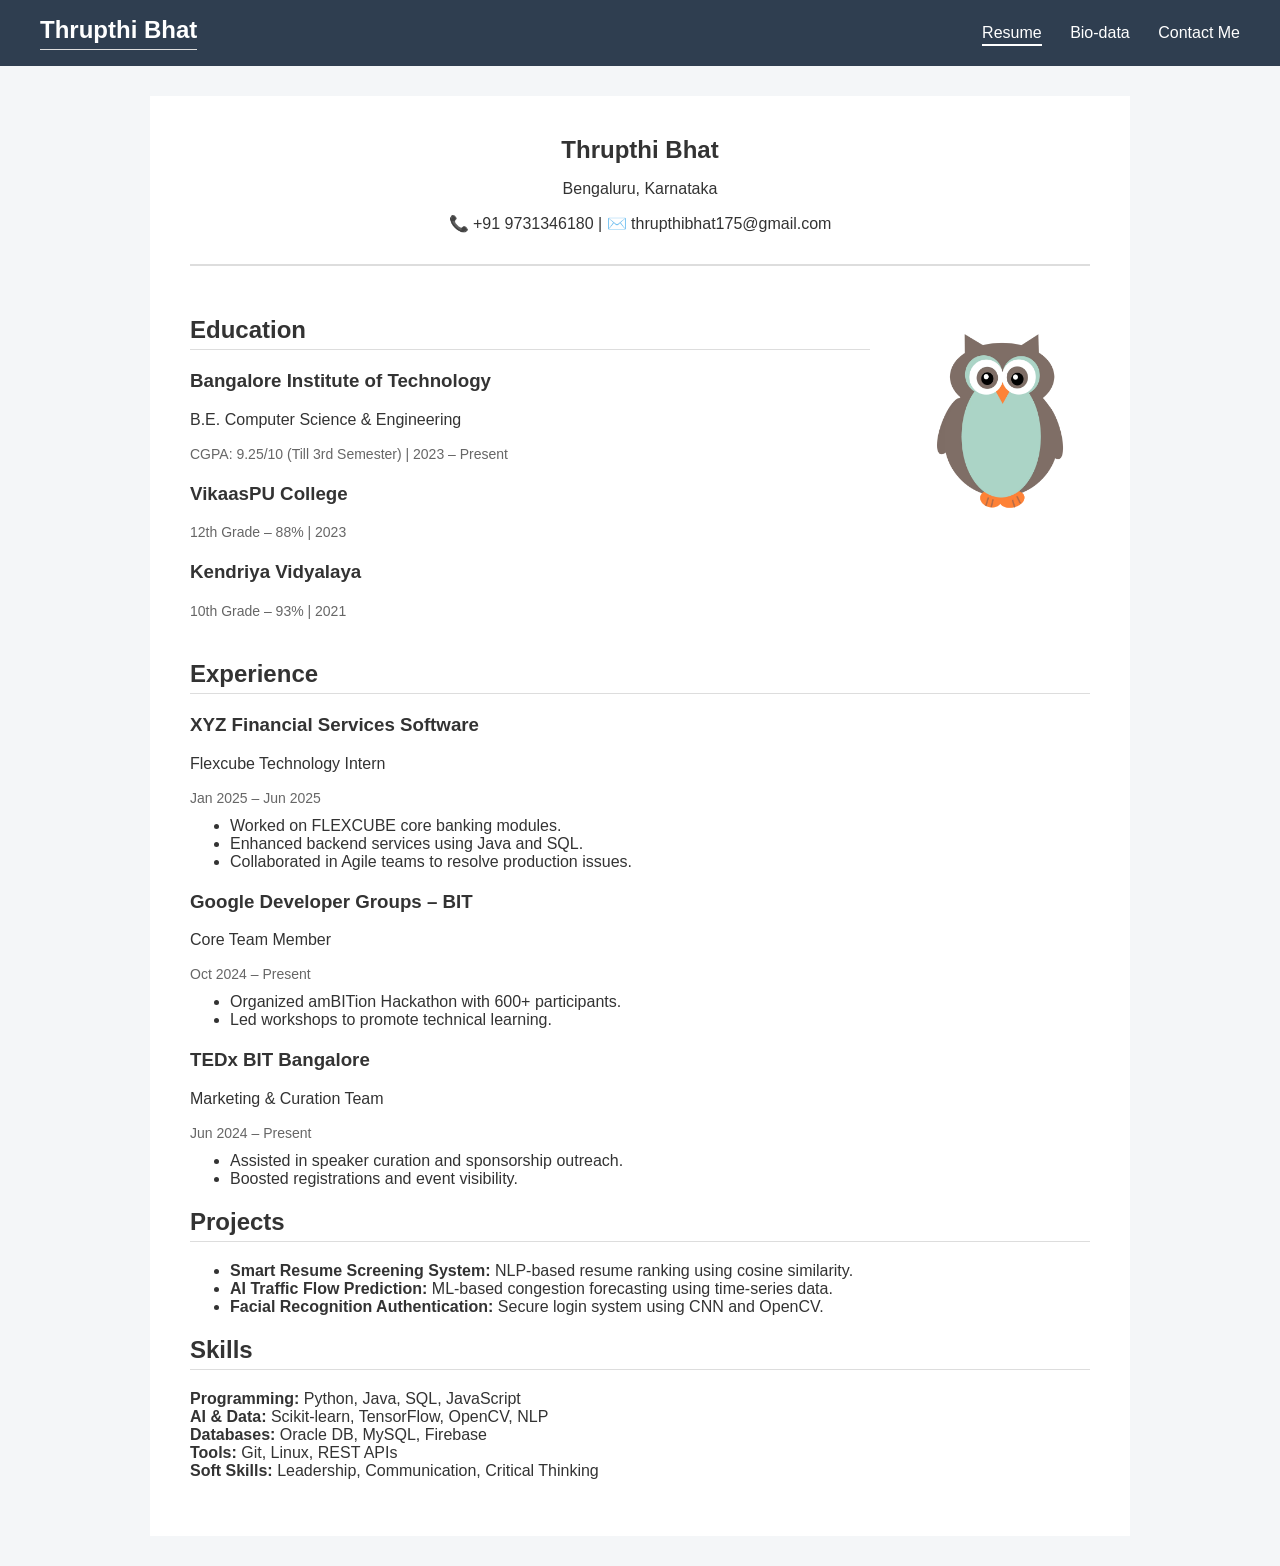
<file: LAB 1 Resume/index.html>
<!DOCTYPE html>
<html lang="en">
<head>
  <meta charset="UTF-8">
  <meta name="viewport" content="width=device-width, initial-scale=1.0">
  <title>Thrupthi Bhat | Resume</title>
  <link rel="stylesheet" href="style.css">
</head>
<body>

<header class="top-nav">
  <h2>Thrupthi Bhat</h2>
  <nav>
    <a href="index.html">Resume</a>
    <a href="biodata.html">Bio-data</a>
    <a href="contact.html">Contact Me</a>
  </nav>
</header>

<main class="resume fade-in">

<section class="header">
  <h1>Thrupthi Bhat</h1>
  <p>Bengaluru, Karnataka</p>
  <p>📞 +91 9731346180 | ✉️ thrupthibhat175@gmail.com</p>
</section>

<section class="education-section">
  <div class="education-content">
    <h2>Education</h2>

    <div class="item">
      <h3>Bangalore Institute of Technology</h3>
      <p>B.E. Computer Science & Engineering</p>
      <span>CGPA: 9.25/10 (Till 3rd Semester) | 2023 – Present</span>
    </div>

    <div class="item">
      <h3>VikaasPU College</h3>
      <span>12th Grade – 88% | 2023</span>
    </div>

    <div class="item">
      <h3>Kendriya Vidyalaya</h3>
      <span>10th Grade – 93% | 2021</span>
    </div>
  </div>

  <div class="education-image">
    <img src="image.png" alt="Profile image">
  </div>
</section>


<section>
  <h2>Experience</h2>

  <div class="item">
    <h3>XYZ Financial Services Software</h3>
    <p>Flexcube Technology Intern</p>
    <span>Jan 2025 – Jun 2025</span>
    <ul>
      <li>Worked on FLEXCUBE core banking modules.</li>
      <li>Enhanced backend services using Java and SQL.</li>
      <li>Collaborated in Agile teams to resolve production issues.</li>
    </ul>
  </div>

  <div class="item">
    <h3>Google Developer Groups – BIT</h3>
    <p>Core Team Member</p>
    <span>Oct 2024 – Present</span>
    <ul>
      <li>Organized amBITion Hackathon with 600+ participants.</li>
      <li>Led workshops to promote technical learning.</li>
    </ul>
  </div>

  <div class="item">
    <h3>TEDx BIT Bangalore</h3>
    <p>Marketing & Curation Team</p>
    <span>Jun 2024 – Present</span>
    <ul>
      <li>Assisted in speaker curation and sponsorship outreach.</li>
      <li>Boosted registrations and event visibility.</li>
    </ul>
  </div>
</section>

<section>
  <h2>Projects</h2>

  <ul>
    <li><strong>Smart Resume Screening System:</strong> NLP-based resume ranking using cosine similarity.</li>
    <li><strong>AI Traffic Flow Prediction:</strong> ML-based congestion forecasting using time-series data.</li>
    <li><strong>Facial Recognition Authentication:</strong> Secure login system using CNN and OpenCV.</li>
  </ul>
</section>

<section>
  <h2>Skills</h2>
  <p>
    <strong>Programming:</strong> Python, Java, SQL, JavaScript<br>
    <strong>AI & Data:</strong> Scikit-learn, TensorFlow, OpenCV, NLP<br>
    <strong>Databases:</strong> Oracle DB, MySQL, Firebase<br>
    <strong>Tools:</strong> Git, Linux, REST APIs<br>
    <strong>Soft Skills:</strong> Leadership, Communication, Critical Thinking
  </p>
</section>

</main>

<script src="script.js"></script>
</body>
</html>
</file>
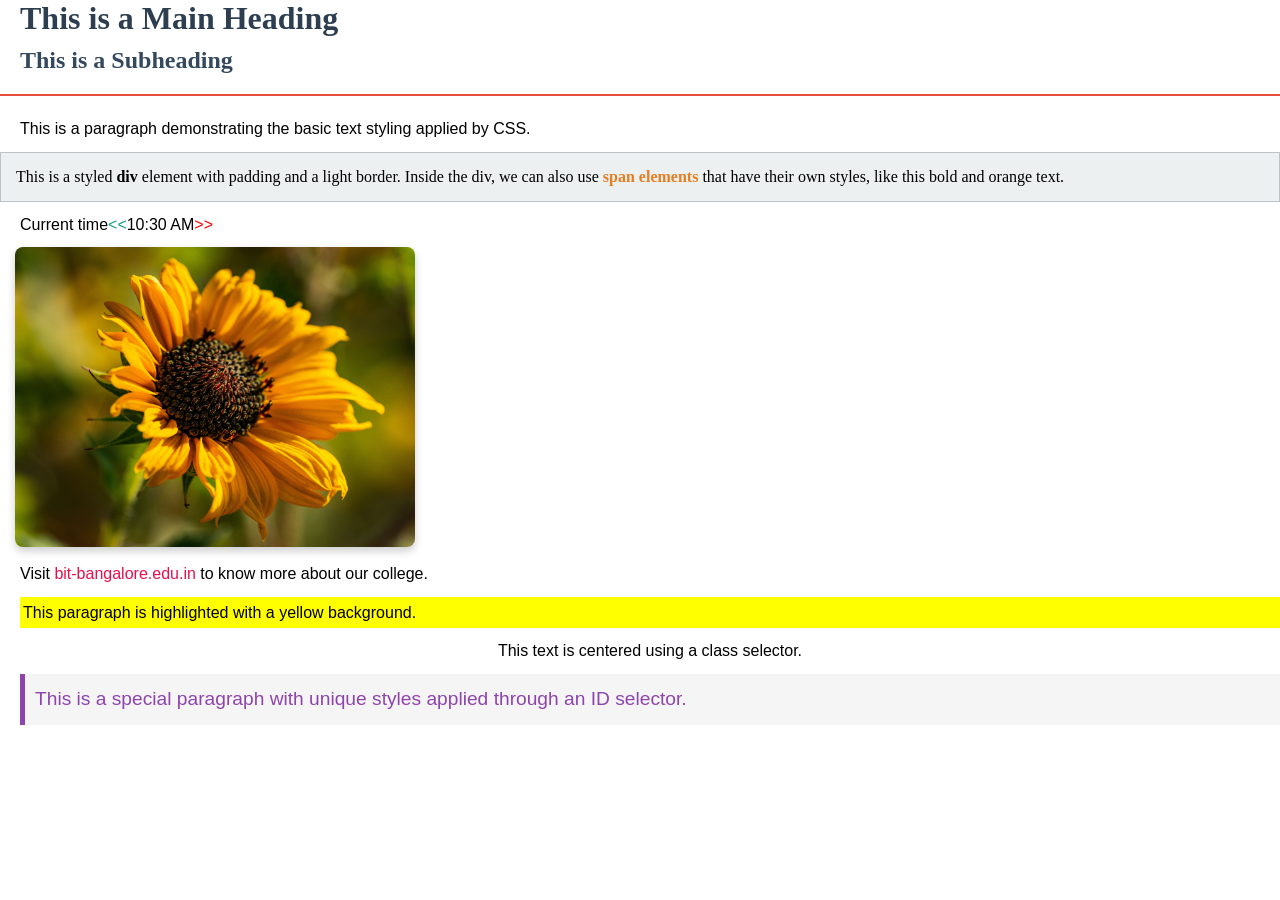
<file: LAB 3/index.html>
<!DOCTYPE html>
<head>
 <title>Styled HTML Page</title>
 <link rel="stylesheet" href="style.css">
</head>
<body>
 <h2>This is a Main Heading</h2>
 <h3>This is a Subheading</h3>
 <hr>
 <p>This is a paragraph demonstrating the basic text styling applied by CSS.</p>
 <div>
 This is a styled <strong>div</strong> element with padding and a light border. Inside 
the div, we can also use
 <span>span elements</span> that have their own styles, like this bold and orange text.
 </div>
 <p>Current time<time>10:30 AM</time></p>
 <img src="imagee.jpg" alt="Placeholder Image">
<p>Visit <a href="https://bit-bangalore.edu.in/">bit-bangalore.edu.in</a> to know more 
about our college.</p>
 <p class="highlight">This paragraph is highlighted with a yellow background.</p>
 <p class="center">This text is centered using a class selector.</p>
 <p id="special-paragraph">This is a special paragraph with unique styles applied through 
an ID selector.</p>
</body>
</html>
</file>
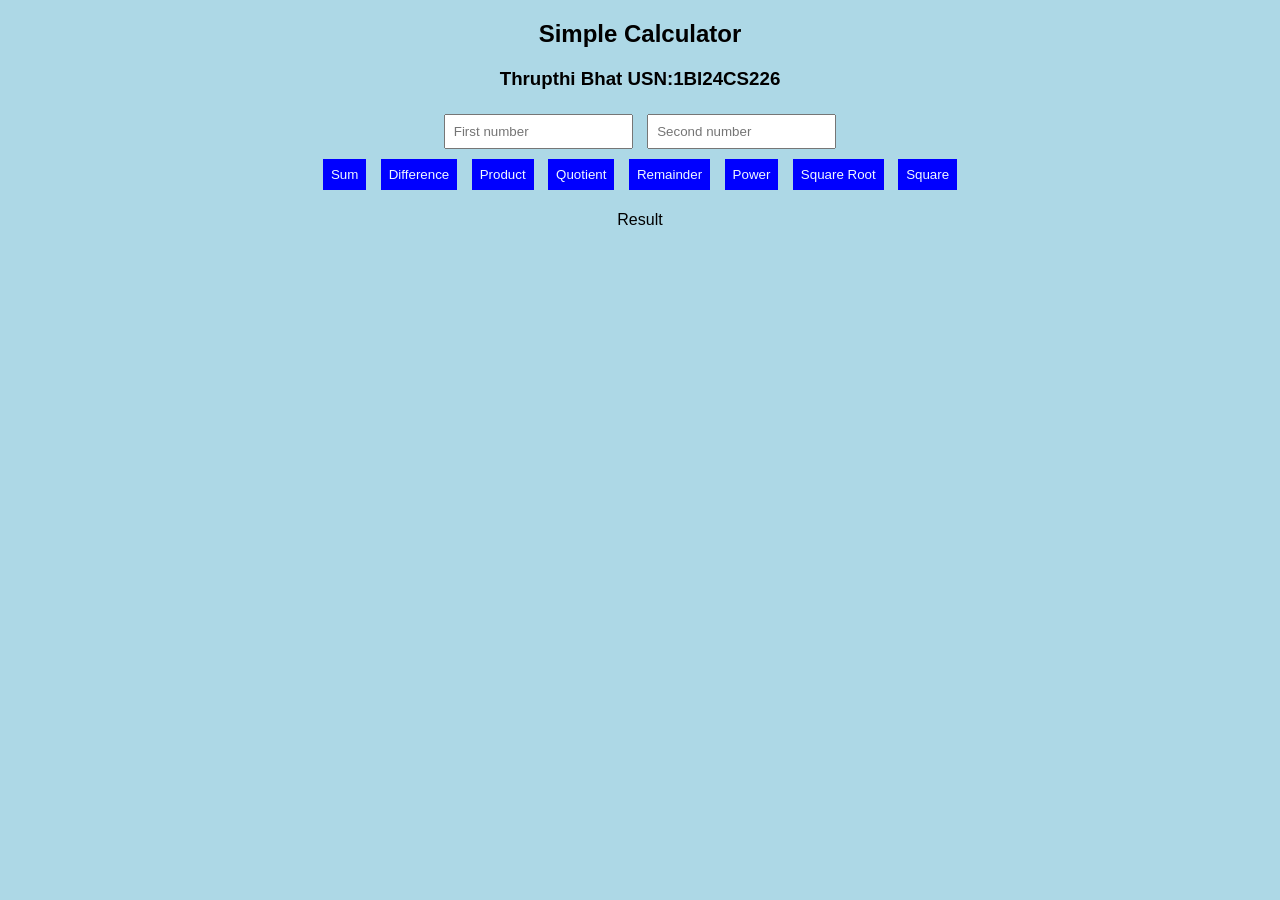
<file: calc.html>
<!DOCTYPE html>
<html lang="en">
<head>
    <meta charset="UTF-8">
    <meta name="viewport" content="width=device-width, initial-scale=1.0">
    <style>
        body{
            text-align:center;
            font-family: Arial;
            background: lightblue;
        }
        input,button{
            padding: 8px;
            margin:5px;
        }
        button{
            background: blue;
            color:aliceblue;
            border:none;
        }
        
    </style>
</head>
<body>
    <h2>Simple Calculator</h2>
    <h3>Thrupthi Bhat USN:1BI24CS226</h3>
    <input id="a" type="number" placeholder="First number">
    <input id="b" type="number" placeholder="Second number">
    <br>
    <button onclick="cal('+')">Sum</button>
    <button onclick="cal('-')">Difference</button>
    <button onclick="cal('*')">Product</button>
    <button onclick="cal('/')">Quotient</button>
    <button onclick="cal('%')">Remainder</button>
    <button onclick="cal('**')">Power</button>
    <button onclick="cal('sqrt')">Square Root</button>
    <button onclick="cal('square')">Square</button>

    <p id="result">Result</p>
    <script>
        function cal(op){
            var a =+document.getElementById("a").value;
            var b =+document.getElementById("b").value;
            var r;

            switch(op){
                case '+':r=a+b; break;
                case '-':r=a-b;break;
                case '*':r=a*b;break;
                case '/':r=b==0?"Cannot divide by zero":a/b;break;
                case '%':r=b==0?"Cannot divide by zero":a%b;break;
                case '**':r=a**b;break;
                case 'sqrt':r=a<0?"Invalid input":Math.sqrt(a);break;
                case 'square':r=a*a;break;

            }
            document.getElementById("result").innerHTML="Result:"+r;
        }
    </script>
</body>
</html>
</file>
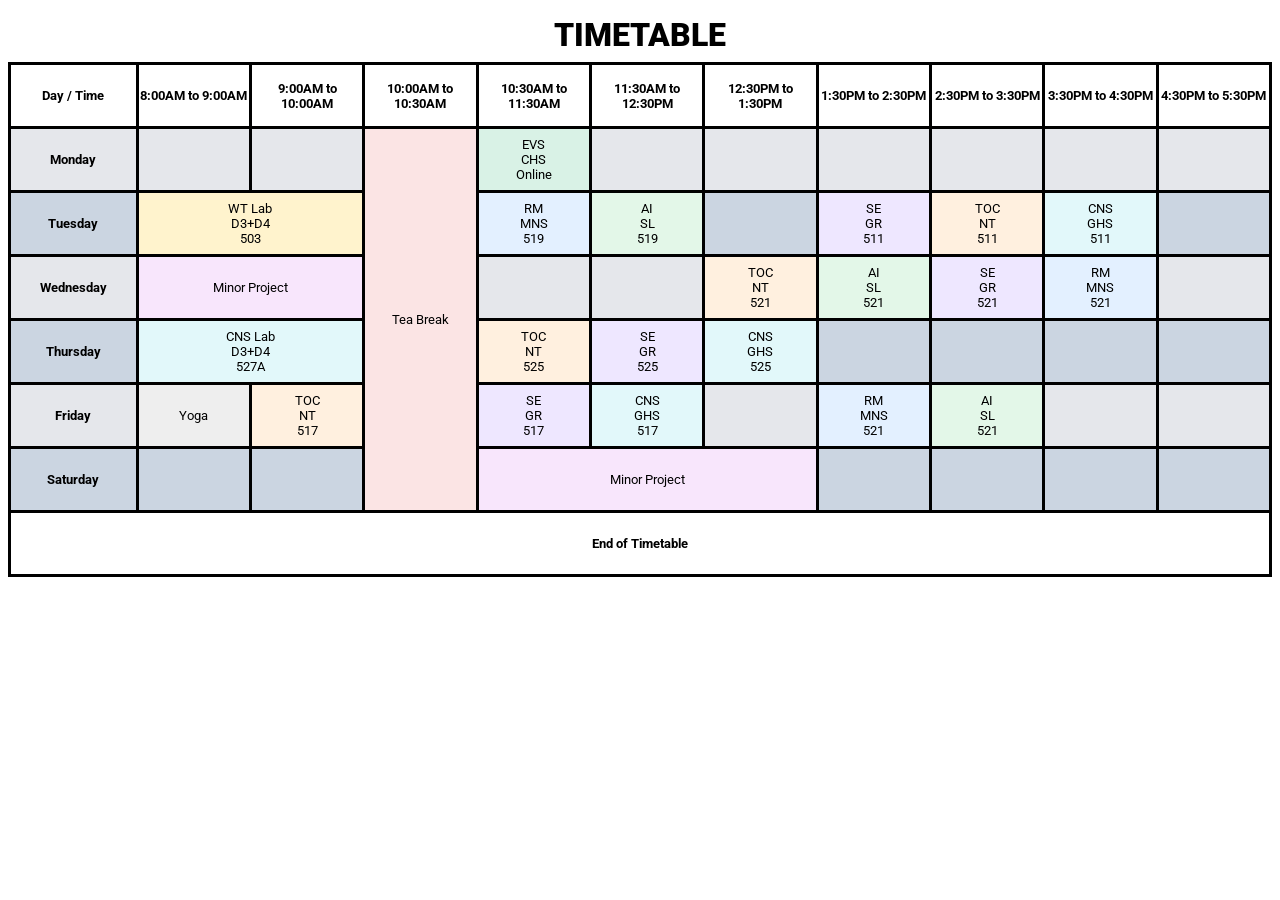
<file: LAB 2 Timetable.html>
<html>
	<head>
		<title>Timetable</title>
		<style>
			@import url('https://fonts.googleapis.com/css2?family=Roboto:ital,wght@0,100..900;1,100..900&display=swap');

			* {
				box-sizing: border-box;
				text-align: center;
				font-family: "Roboto", serif;
			}

			h1 {
				font-weight: 900;
				margin: 0.5rem;
			}

			body {
				display: flex;
				flex-direction: column;
				justify-content: center;
				align-items: center;
			}

			table {
				border-collapse: collapse;
				width: 100%;
				border: 3px solid #000;
				font-size: 0.8rem;
			}

			th, td {
				border: 3px solid #000;
				text-align: center;
				width: 4rem;
				height: 4rem;
			}

			/* Header and footer kept white */
			thead th,
			tfoot th {
				background: #fff;
				color: #000;
			}

			tbody tr:nth-child(odd) {
				background: #e5e7eb;
			}

			tbody tr:nth-child(even) {
				background: #cbd5e1;
			}

			.evs {
				background: #d9f2e6;
			}

			.wt-lab {
				background: #fff3cd;
			}

			.rm {
				background: #e3f0ff;
			}

			.ai {
				background: #e3f7e8;
			}

			.se {
				background: #eee7ff;
			}

			.toc {
				background: #fff0df;
			}

			.cns {
				background: #e2f8fa;
			}

			.project {
				background: #f8e6fc;
			}

			.yoga {
				background: #eeeeee;
			}

			.break {
				background: #fbe4e4;
			}
		</style>
	</head>

	<body>
		<h1>TIMETABLE</h1>

		<table>
			<thead>
				<tr>
					<th>Day / Time</th>
					<th>8:00AM to 9:00AM</th>
					<th>9:00AM to 10:00AM</th>
					<th>10:00AM to 10:30AM</th>
					<th>10:30AM to 11:30AM</th>
					<th>11:30AM to 12:30PM</th>
					<th>12:30PM to 1:30PM</th>
					<th>1:30PM to 2:30PM</th>
					<th>2:30PM to 3:30PM</th>
					<th>3:30PM to 4:30PM</th>
					<th>4:30PM to 5:30PM</th>
				</tr>
			</thead>

			<tbody>
				<tr>
					<th>Monday</th>
					<td></td>
					<td></td>
					<td rowspan="6" class="break">Tea Break</td>
					<td class="evs">EVS<br>CHS<br>Online</td>
					<td></td>
					<td></td>
					<td></td>
					<td></td>
					<td></td>
					<td></td>
				</tr>

				<tr>
					<th>Tuesday</th>
					<td colspan="2" class="wt-lab">
						WT Lab<br>D3+D4<br>503
					</td>
					<td class="rm">
						RM<br>MNS<br>519
					</td>
					<td class="ai">
						AI<br>SL<br>519
					</td>
					<td></td>
					<td class="se">
						SE<br>GR<br>511
					</td>
					<td class="toc">
						TOC<br>NT<br>511
					</td>
					<td class="cns">
						CNS<br>GHS<br>511
					</td>
					<td></td>
				</tr>

				<tr>
					<th>Wednesday</th>
					<td colspan="2" class="project">
						Minor Project
					</td>
					<td></td>
					<td></td>
					<td class="toc">
						TOC<br>NT<br>521
					</td>
					<td class="ai">
						AI<br>SL<br>521
					</td>
					<td class="se">
						SE<br>GR<br>521
					</td>
					<td class="rm">
						RM<br>MNS<br>521
					</td>
					<td></td>
				</tr>

				<tr>
					<th>Thursday</th>
					<td colspan="2" class="cns">
						CNS Lab<br>D3+D4<br>527A
					</td>
					<td class="toc">
						TOC<br>NT<br>525
					</td>
					<td class="se">
						SE<br>GR<br>525
					</td>
					<td class="cns">
						CNS<br>GHS<br>525
					</td>
					<td></td>
					<td></td>
					<td></td>
					<td></td>
				</tr>

				<tr>
					<th>Friday</th>
					<td class="yoga">Yoga</td>
					<td class="toc">
						TOC<br>NT<br>517
					</td>
					<td class="se">
						SE<br>GR<br>517
					</td>
					<td class="cns">
						CNS<br>GHS<br>517
					</td>
					<td></td>
					<td class="rm">
						RM<br>MNS<br>521
					</td>
					<td class="ai">
						AI<br>SL<br>521
					</td>
					<td></td>
					<td></td>
				</tr>

				<tr>
					<th>Saturday</th>
					<td></td>
					<td></td>
					<td colspan="3" class="project">
						Minor Project
					</td>
					<td></td>
					<td></td>
					<td></td>
					<td></td>
				</tr>
			</tbody>

			<tfoot>
				<tr>
					<th colspan="11">End of Timetable</th>
				</tr>
			</tfoot>
		</table>
	</body>
</html>
</file>
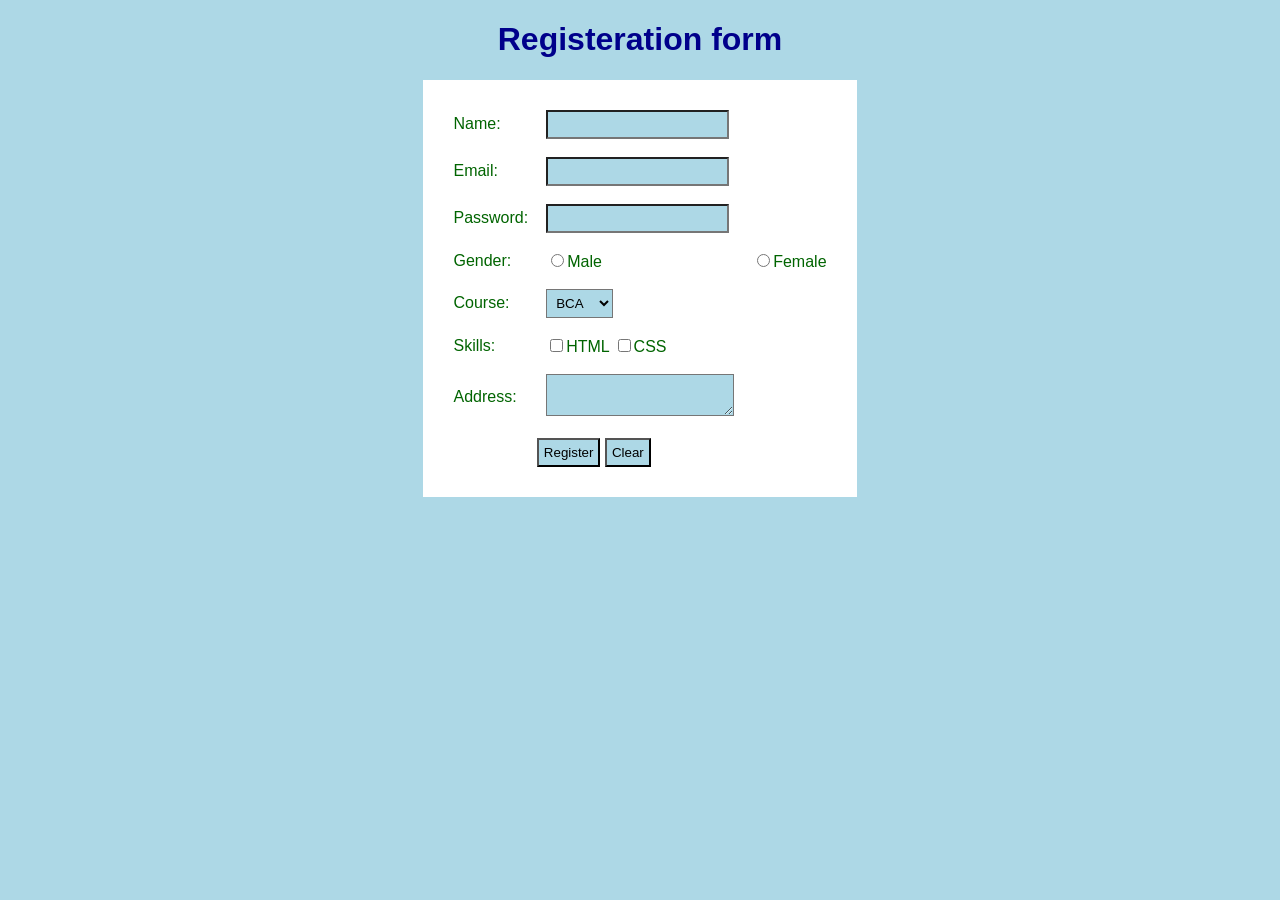
<file: Lab4 Registeration Form.html>
<!DOCTYPE html>
<html>
    <head>
        <title>
            Registration Form
        </title>
        <style>
            body{
                background:lightblue;
                font-family:Arial, Helvetica, sans-serif;
            }
            h1{
                color: darkblue;
                font: size 30px;
                text-align: center;
            }
            table{
                margin:auto;
                background-color: white;
                padding: 20px;
            }
            td{
                padding: 8px;
                color:darkgreen;
                font-size: 16px;
            }
            input,select,textarea{
                background: lightblue;
                padding: 5px;
            }
        </style>
    </head>
    <body>
        <h1>
            Registeration form</h1>
            <form>
                <table>
                    <tr><td>Name: </td><td><input type = "text"></td></tr>
                    <tr><td>Email: </td><td><input type = "email"></td></tr>
                    <tr><td>Password: </td><td><input type = "password"></td></tr>
                    <tr><td>Gender: </td>
                        <td><input type = "radio" name = "g">Male
                        <td><input type = "radio" name = "g">Female
                        </td>
                    </tr>
                    <tr>
                        <td>
                            Course:
                        </td>
                        <td><select><option>BCA</option>
                        <option>Btech</option>
                    <option>MCA</option></select></td>
                    </tr>
                    <tr><td>Skills: </td>
                    <td><input type = "checkbox">HTML
                        <input type = "checkbox">CSS
                    </td></tr>
                    <tr><td>Address: </td><td><textarea></textarea></td></tr>
                    <tr>
                        <td colspan = "2" align="center">
                            <input type="submit" value = "Register">
                            <input type="submit" value = "Clear">
                        </td>
                    </tr>

                </table>
            </form>
    </body>
</html>
</file>
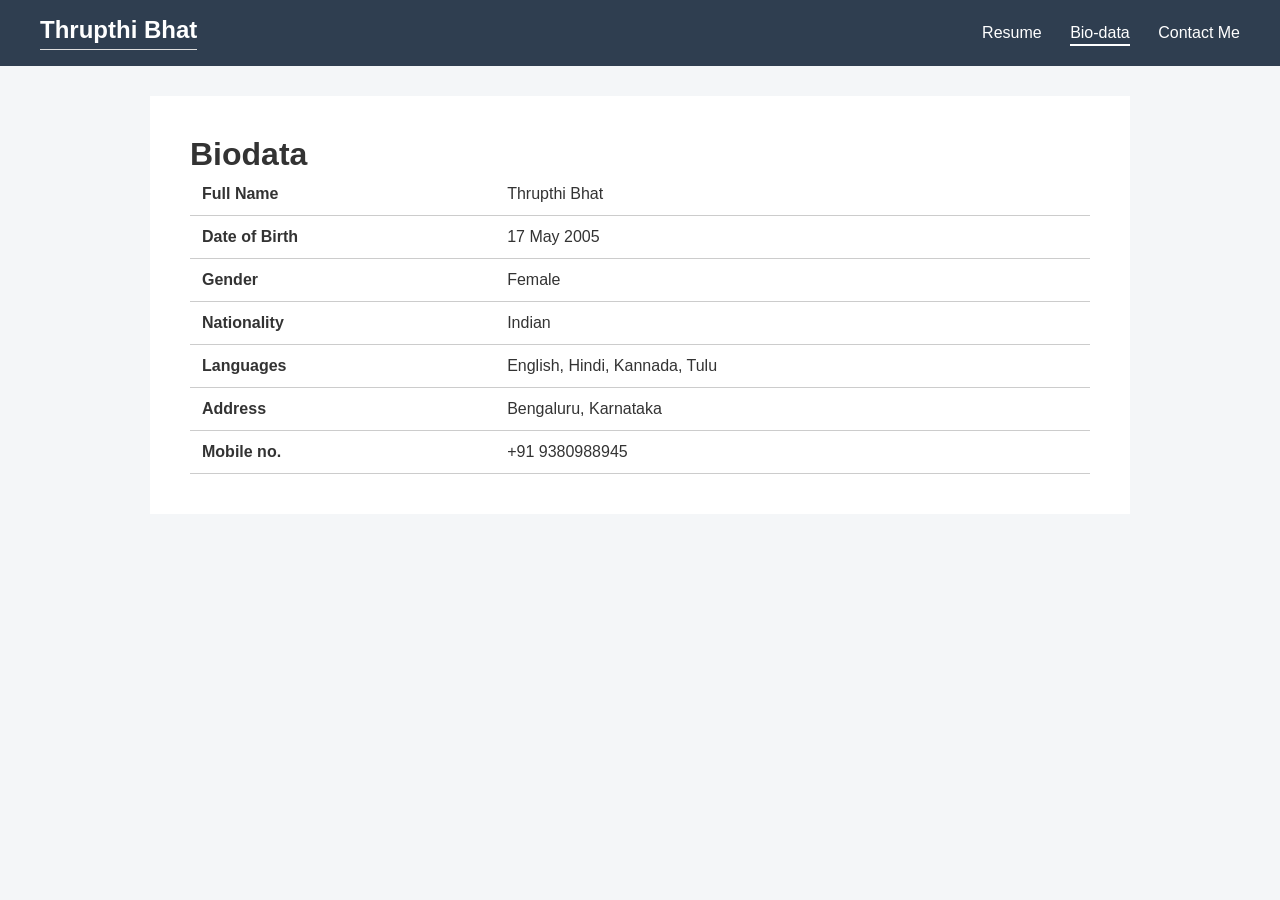
<file: LAB 1 Resume/biodata.html>
<!DOCTYPE html>
<html lang="en">
<head>
  <meta charset="UTF-8">
  <meta name="viewport" content="width=device-width, initial-scale=1.0">
  <title>Thrupthi Bhat | Biodata</title>
  <link rel="stylesheet" href="style.css">
</head>
<body>

<header class="top-nav">
  <h2>Thrupthi Bhat</h2>
  <nav>
    <a href="index.html">Resume</a>
    <a href="biodata.html">Bio-data</a>
    <a href="contact.html">Contact Me</a>
  </nav>
</header>



<main class="biodata fade-in">
  <h1>Biodata</h1>

  <table>
    <tr><th>Full Name</th><td>Thrupthi Bhat</td></tr>
    <tr><th>Date of Birth</th><td>17 May 2005</td></tr>
    <tr><th>Gender</th><td>Female</td></tr>
    <tr><th>Nationality</th><td>Indian</td></tr>
    <tr><th>Languages</th><td>English, Hindi, Kannada, Tulu</td></tr>
    <tr><th>Address</th><td>Bengaluru, Karnataka</td></tr>
    <tr><th>Mobile no. </th><td>+91 9380988945</td></tr>

  </table>
</main>

<script src="script.js"></script>
</body>
</html>
</file>
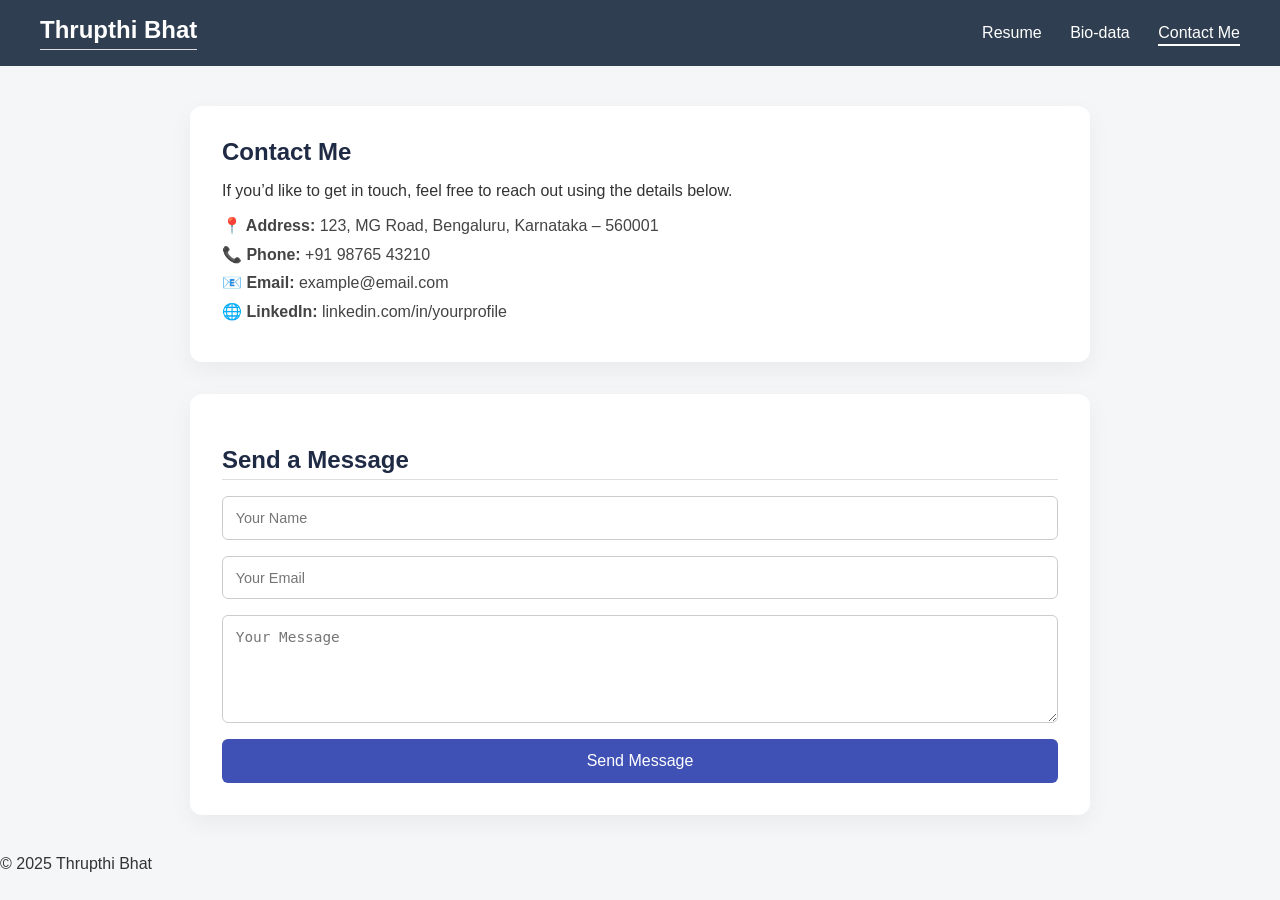
<file: LAB 1 Resume/contact.html>
<!DOCTYPE html>
<html lang="en">
<head>
  <meta charset="UTF-8">
  <title>Contact Me | Thrupthi Bhat</title>
  <meta name="viewport" content="width=device-width, initial-scale=1.0">
  <link rel="stylesheet" href="style.css">
</head>

<body>

<header class="top-nav">
  <h2>Thrupthi Bhat</h2>
  <nav>
    <a href="index.html">Resume</a>
    <a href="biodata.html">Bio-data</a>
    <a href="contact.html">Contact Me</a>
  </nav>
</header>


<main class="contact-page fade-in">

  <section class="contact-card">
    <h1>Contact Me</h1>
    <p>If you’d like to get in touch, feel free to reach out using the details below.</p>

    <div class="contact-info">
      <p><strong>📍 Address:</strong> 123, MG Road, Bengaluru, Karnataka – 560001</p>
      <p><strong>📞 Phone:</strong> +91 98765 43210</p>
      <p><strong>📧 Email:</strong> example@email.com</p>
      <p><strong>🌐 LinkedIn:</strong> linkedin.com/in/yourprofile</p>
    </div>
  </section>

  <section class="contact-card">
    <h2>Send a Message</h2>

    <form class="contact-form">
      <input type="text" placeholder="Your Name" required>
      <input type="email" placeholder="Your Email" required>
      <textarea placeholder="Your Message" rows="5"></textarea>
      <button type="submit">Send Message</button>
    </form>
  </section>

</main>

<footer>
  <p>© 2025 Thrupthi Bhat</p>
</footer>

<script src="script.js"></script>
</body>
</html>
</file>
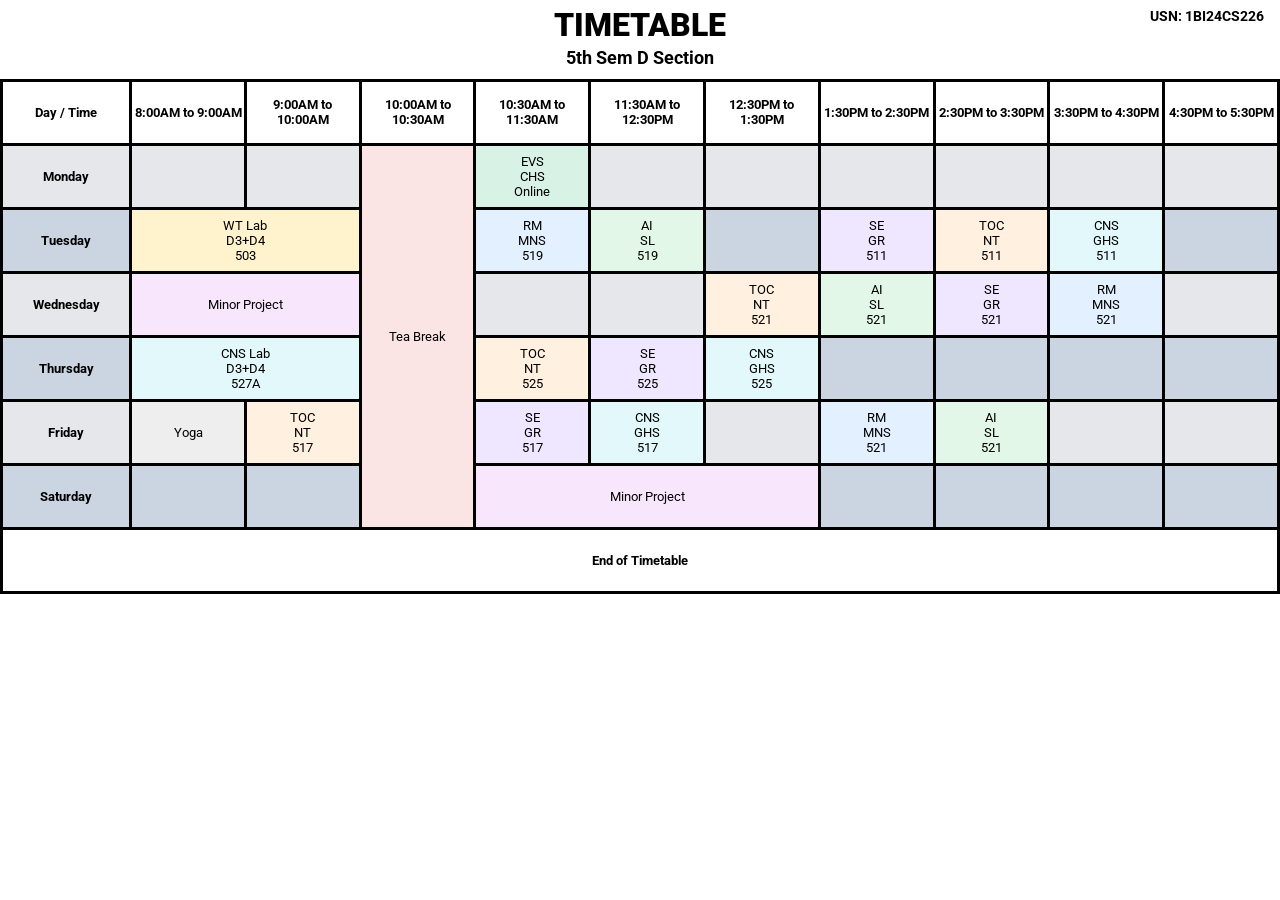
<file: LAB 2/LAB 2 Timetable.html>
<html>
	<head>
		<title>Timetable</title>
		<style>
			@import url('https://fonts.googleapis.com/css2?family=Roboto:ital,wght@0,100..900;1,100..900&display=swap');

			* {
				box-sizing: border-box;
				text-align: center;
				font-family: "Roboto", serif;
			}

			body {
				display: flex;
				flex-direction: column;
				justify-content: center;
				align-items: center;
				margin: 0;
			}

			/* Header */
			.header {
				width: 100%;
				position: relative;
				padding: 0.4rem 0 0.7rem;
			}

			h1 {
				font-weight: 900;
				margin: 0;
				font-size: 2rem;
			}

			.section {
				font-size: 1.1rem;
				font-weight: 700;
				margin-top: 0.2rem;
			}

			.usn {
				position: absolute;
				right: 1rem;
				top: 0.5rem;
				font-size: 0.9rem;
				font-weight: 700;
			}

			table {
				border-collapse: collapse;
				width: 100%;
				border: 3px solid #000;
				font-size: 0.8rem;
			}

			th, td {
				border: 3px solid #000;
				text-align: center;
				width: 4rem;
				height: 4rem;
			}

			thead th,
			tfoot th {
				background: #fff;
				color: #000;
			}

			tbody tr:nth-child(odd) {
				background: #e5e7eb;
			}

			tbody tr:nth-child(even) {
				background: #cbd5e1;
			}

			.evs {
				background: #d9f2e6;
			}

			.wt-lab {
				background: #fff3cd;
			}

			.rm {
				background: #e3f0ff;
			}

			.ai {
				background: #e3f7e8;
			}

			.se {
				background: #eee7ff;
			}

			.toc {
				background: #fff0df;
			}

			.cns {
				background: #e2f8fa;
			}

			.project {
				background: #f8e6fc;
			}

			.yoga {
				background: #eeeeee;
			}

			.break {
				background: #fbe4e4;
			}
		</style>
	</head>

	<body>

		<!-- Timetable Header -->
		<div class="header">
			<div class="usn">USN: 1BI24CS226</div>

			<h1>TIMETABLE</h1>
			<div class="section">5th Sem D Section</div>
		</div>

		<table>
			<thead>
				<tr>
					<th>Day / Time</th>
					<th>8:00AM to 9:00AM</th>
					<th>9:00AM to 10:00AM</th>
					<th>10:00AM to 10:30AM</th>
					<th>10:30AM to 11:30AM</th>
					<th>11:30AM to 12:30PM</th>
					<th>12:30PM to 1:30PM</th>
					<th>1:30PM to 2:30PM</th>
					<th>2:30PM to 3:30PM</th>
					<th>3:30PM to 4:30PM</th>
					<th>4:30PM to 5:30PM</th>
				</tr>
			</thead>

			<tbody>
				<tr>
					<th>Monday</th>
					<td></td>
					<td></td>
					<td rowspan="6" class="break">Tea Break</td>
					<td class="evs">EVS<br>CHS<br>Online</td>
					<td></td>
					<td></td>
					<td></td>
					<td></td>
					<td></td>
					<td></td>
				</tr>

				<tr>
					<th>Tuesday</th>
					<td colspan="2" class="wt-lab">
						WT Lab<br>D3+D4<br>503
					</td>
					<td class="rm">
						RM<br>MNS<br>519
					</td>
					<td class="ai">
						AI<br>SL<br>519
					</td>
					<td></td>
					<td class="se">
						SE<br>GR<br>511
					</td>
					<td class="toc">
						TOC<br>NT<br>511
					</td>
					<td class="cns">
						CNS<br>GHS<br>511
					</td>
					<td></td>
				</tr>

				<tr>
					<th>Wednesday</th>
					<td colspan="2" class="project">
						Minor Project
					</td>
					<td></td>
					<td></td>
					<td class="toc">
						TOC<br>NT<br>521
					</td>
					<td class="ai">
						AI<br>SL<br>521
					</td>
					<td class="se">
						SE<br>GR<br>521
					</td>
					<td class="rm">
						RM<br>MNS<br>521
					</td>
					<td></td>
				</tr>

				<tr>
					<th>Thursday</th>
					<td colspan="2" class="cns">
						CNS Lab<br>D3+D4<br>527A
					</td>
					<td class="toc">
						TOC<br>NT<br>525
					</td>
					<td class="se">
						SE<br>GR<br>525
					</td>
					<td class="cns">
						CNS<br>GHS<br>525
					</td>
					<td></td>
					<td></td>
					<td></td>
					<td></td>
				</tr>

				<tr>
					<th>Friday</th>
					<td class="yoga">Yoga</td>
					<td class="toc">
						TOC<br>NT<br>517
					</td>
					<td class="se">
						SE<br>GR<br>517
					</td>
					<td class="cns">
						CNS<br>GHS<br>517
					</td>
					<td></td>
					<td class="rm">
						RM<br>MNS<br>521
					</td>
					<td class="ai">
						AI<br>SL<br>521
					</td>
					<td></td>
					<td></td>
				</tr>

				<tr>
					<th>Saturday</th>
					<td></td>
					<td></td>
					<td colspan="3" class="project">
						Minor Project
					</td>
					<td></td>
					<td></td>
					<td></td>
					<td></td>
				</tr>
			</tbody>

			<tfoot>
				<tr>
					<th colspan="11">End of Timetable</th>
				</tr>
			</tfoot>
		</table>

	</body>
</html>
</file>
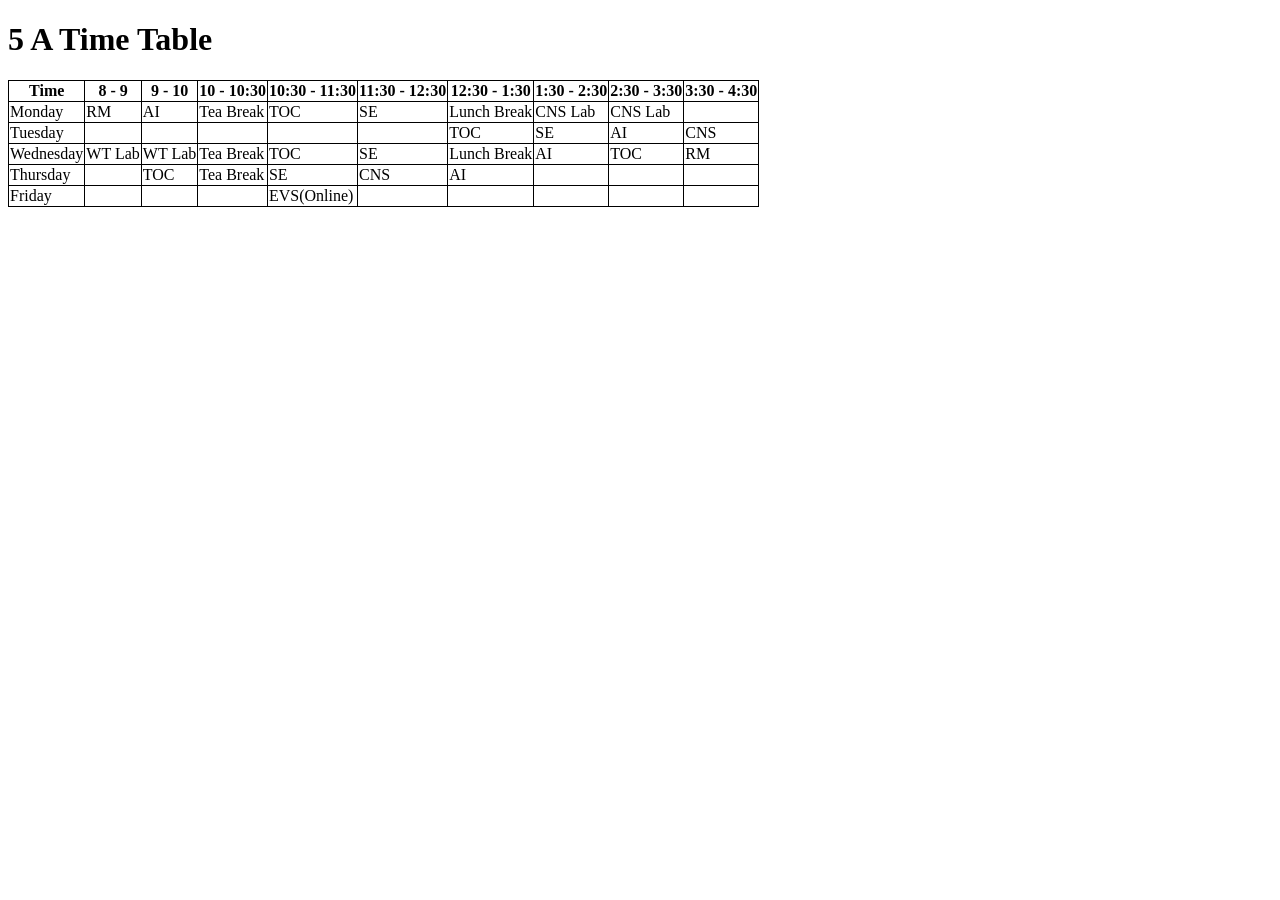
<file: LAB 3/tt.html>
<!DOCTYPE html> 
<html>
<head>
    <h1>5 A Time Table</h1>
    <style>
        table th,td{
            border:1px solid black;
        }
        table{
            border-collapse: collapse;
        }
    </style>
</head>
    
    <body>
        <table>
            <tr>
                <th>  Time </th>
                <th> 8 - 9 </th>
                <th> 9 - 10 </th>
                <th> 10 - 10:30  </th>
                <th>10:30 - 11:30</th>
                <th>11:30 - 12:30</th>
                <th>12:30 - 1:30</th>
                <th>1:30 - 2:30</th>
                <th>2:30 - 3:30</th>
                <th>3:30 - 4:30</th>
            </tr>
            <tr>
                <td> Monday </td>
                <td> RM </td>
                <td> AI </td>
                <td> Tea Break </td>
                <td> TOC </td>
                <td> SE </td>
                <td> Lunch Break </td>
                <td> CNS Lab </td>
                <td> CNS Lab </td>
                <td></td>
            </tr>
            <tr>
                <td> Tuesday </td>
                <td></td>
                <td></td>
                <td> </td>
                <td></td>
                <td></td>
                <td> TOC </td>
                <td> SE </td>
                <td> AI </td>
                <td> CNS </td>
            </tr>
            <tr>
                <td> Wednesday </td>
                <td>WT Lab</td>
                <td>WT Lab</td>
                <td>Tea Break</td>
                <td>TOC</td>
                <td>SE</td>
                <td>Lunch Break</td>
                <td>AI</td>
                <td>TOC</td>
                <td>RM</td>
            </tr>
            <tr>
                <td>Thursday</td>
                <td></td>
                <td>TOC</td>
                <td>Tea Break</td>
                <td>SE</td>
                <td>CNS</td>
                <td>AI</td>
                <td></td>
                <td></td>
                <td></td>
            </tr>
            <tr>
                <td>Friday</td>
                <td></td>
                <td></td>
                <td></td>
                <td>EVS(Online)</td>
                <td></td>
                <td></td>
                <td></td>
                <td></td>
                <td></td>
            </tr>
        </table>
    </body>
    

</html>
</file>
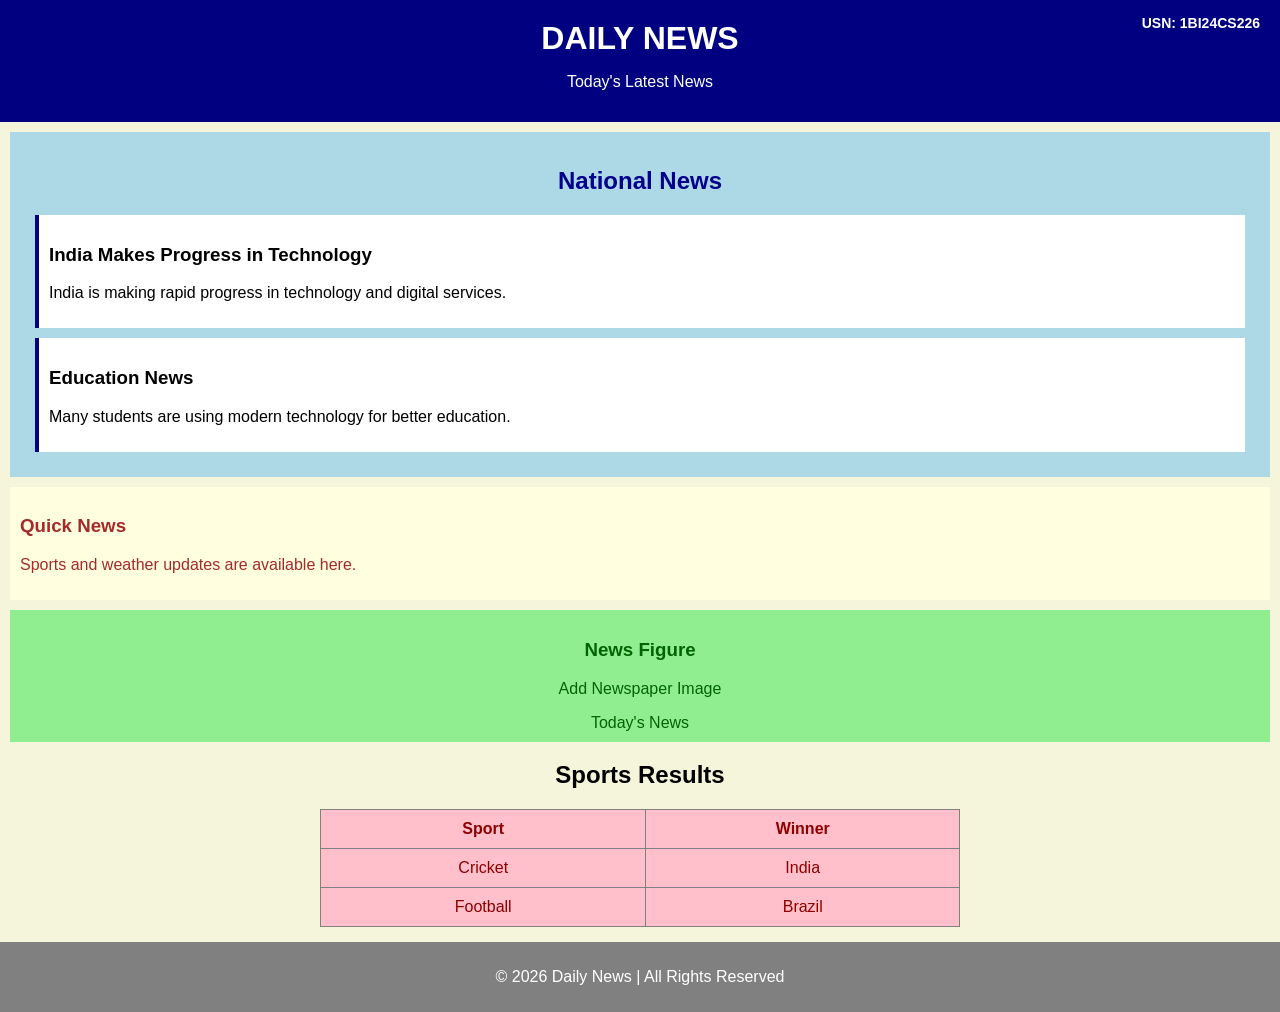
<file: LAB 5/newspaper.html>
<!DOCTYPE html>
<html>
<head>
<title>Daily News</title>
<style>
body {
    background-color: #f5f5dc;
    font-family: Arial, sans-serif;
    margin: 0;
}

header {
    background-color: navy;
    color: white;
    text-align: center;
    padding: 15px;
    position: relative;
}

header h1 {
    margin: 5px;
}

.usn {
    position: absolute;
    top: 15px;
    right: 20px;
    font-size: 14px;
    font-weight: bold;
}

section {
    background-color: lightblue;
    color: darkblue;
    padding: 15px;
    margin: 10px;
}

article {
    background-color: white;
    color: black;
    padding: 10px;
    margin: 10px;
    border-left: 4px solid navy;
}

aside {
    background-color: lightyellow;
    color: brown;
    padding: 10px;
    margin: 10px;
}

figure {
    background-color: lightgreen;
    color: darkgreen;
    padding: 10px;
    text-align: center;
    margin: 10px;
}

table {
    background-color: pink;
    color: darkred;
    padding: 10px;
    margin: 10px auto;
    border-collapse: collapse;
    width: 50%;
}

th, td {
    padding: 10px;
    text-align: center;
}

footer {
    background-color: gray;
    color: white;
    text-align: center;
    padding: 10px;
    margin-top: 15px;
}

h2 {
    text-align: center;
}

@media (max-width: 600px) {
    .usn {
        position: static;
        text-align: right;
        margin-top: 10px;
    }

    table {
        width: 90%;
    }
}
</style>
</head>

<body>

<header>
    <div class="usn">USN: 1BI24CS226</div>
    <h1>DAILY NEWS</h1>
    <p>Today's Latest News</p>
</header>

<section>
    <h2>National News</h2>

    <article>
        <h3>India Makes Progress in Technology</h3>
        <p>India is making rapid progress in technology and digital services.</p>
    </article>

    <article>
        <h3>Education News</h3>
        <p>Many students are using modern technology for better education.</p>
    </article>
</section>

<aside>
    <h3>Quick News</h3>
    <p>Sports and weather updates are available here.</p>
</aside>

<figure>
    <h3>News Figure</h3>
    <p>Add Newspaper Image</p>
    <figcaption>Today's News</figcaption>
</figure>

<h2>Sports Results</h2>

<table border="1">
    <tr>
        <th>Sport</th>
        <th>Winner</th>
    </tr>
    <tr>
        <td>Cricket</td>
        <td>India</td>
    </tr>
    <tr>
        <td>Football</td>
        <td>Brazil</td>
    </tr>
</table>

<footer>
    <p>© 2026 Daily News | All Rights Reserved</p>
</footer>

</body>
</html>
</file>
<file: LAB 1 Resume/style.css>
body {
  margin: 0;
  font-family: Arial, sans-serif;
  background: #f4f6f8;
  color: #333;
}

.nav {
  background: #2f3a4a;
  padding: 15px;
  text-align: center;
}

.nav a {
  color: white;
  margin: 0 15px;
  text-decoration: none;
  font-weight: bold;
}

.nav a.active {
  border-bottom: 2px solid white;
}

.resume, .biodata {
  max-width: 900px;
  margin: 30px auto;
  background: white;
  padding: 40px;
}

.header {
  text-align: center;
  border-bottom: 2px solid #ddd;
  margin-bottom: 30px;
  padding-bottom: 15px;
}

h1 {
  margin: 0;
}

h2 {
  border-bottom: 1px solid #ddd;
  padding-bottom: 5px;
}

.item {
  margin-bottom: 20px;
}

.item span {
  font-size: 14px;
  color: #666;
}

ul {
  margin-top: 10px;
}

table {
  width: 100%;
  border-collapse: collapse;
}

table th, table td {
  border-bottom: 1px solid #ccc;
  padding: 12px;
  text-align: left;
}

.fade-in {
  opacity: 0;
  transform: translateY(20px);
  transition: 0.6s ease;
}

.fade-in.visible {
  opacity: 1;
  transform: translateY(0);
}

@media (max-width: 768px) {
  .resume, .biodata {
    padding: 20px;
  }
}
/* CONTACT PAGE */

.contact-page {
  max-width: 900px;
  margin: 2.5rem auto;
  display: grid;
  gap: 2rem;
}

.contact-card {
  background: #ffffff;
  padding: 2rem;
  border-radius: 12px;
  box-shadow: 0 8px 25px rgba(0,0,0,0.05);
}

.contact-card h1,
.contact-card h2 {
  margin-bottom: 1rem;
  color: #1f2a44;
}

.contact-info p {
  margin: 0.6rem 0;
  color: #444;
}

.contact-form {
  display: flex;
  flex-direction: column;
  gap: 1rem;
}

.contact-form input,
.contact-form textarea {
  padding: 0.8rem;
  border-radius: 6px;
  border: 1px solid #ccc;
  font-size: 0.9rem;
}

.contact-form button {
  background: #3f51b5;
  color: white;
  border: none;
  padding: 0.8rem;
  font-size: 1rem;
  border-radius: 6px;
  cursor: pointer;
}

.contact-form button:hover {
  background: #303f9f;
}
.top-nav {
  background-color: #2f3e50;  
  padding: 16px 40px;
  display: flex;
  justify-content: space-between;
  align-items: center;
}

.top-nav h2 {
  color: #ffffff;
  margin: 0;
}

.top-nav nav a {
  color: #ffffff;
  text-decoration: none;
  margin-left: 24px;
  font-weight: 500;
  padding-bottom: 3px;
}

.top-nav nav a.active {
  border-bottom: 2px solid #ffffff;
}
.education-section {
  display: flex;
  justify-content: space-between;
  align-items: flex-start;
  gap: 40px;
}

.education-content {
  flex: 1;
}

.education-image {
  width: 180px;
  flex-shrink: 0;
  margin-top: 35px;
}

.education-image img {
  width: 100%;
  height: auto;
  display: block;
  border-radius: 8px;
  object-fit: cover;
}

/* Mobile layout */
@media (max-width: 600px) {
  .education-section {
    flex-direction: column;
  }

  .education-image {
    width: 140px;
    margin: 10px auto 0;
  }
}
</file>
<file: LAB 3/style.css>
* {
  margin: 0;
  padding: 0;
  box-sizing: border-box;
}

h2 {
  color: #2c3e50;
  font-size: 2em;
  margin-bottom: 10px;
}

h3 {
  color: #34495e;
  font-size: 1.5em;
  margin-bottom: 8px;
}

hr {
  border: 0;
  height: 2px;
  background-color: #e74c3c;
  margin: 20px 0;
}

p {
  font-family: Arial, sans-serif;
  line-height: 1.6;
  margin: 10px 0;
}

div {
  padding: 15px;
  border: 1px solid #bdc3c7;
  background-color: #ecf0f1;
}

span {
  color: #e67e22;
  font-weight: bold;
}

time::before {
  content: '<<';
  color: #16a085;
}

time::after {
  content: '>>';
  color: #ff0000;
}

img {
  margin-left: 15px;
  height: 300px;
  width: 400px;
  border-radius: 8px;
  box-shadow: 0 4px 8px rgba(0, 0, 0, 0.2);
  max-width: 100%;
}

a {
  text-decoration: none;
  color: #ea0e4c;
}

a:hover {
  color: #6200ee;
  text-decoration: underline;
}

.highlight {
  background-color: yellow;
  padding: 3px;
}

.center {
    text-align: center;
}

#special-paragraph{
    font-size:1.2em;
    color:#8e44ad;
    background-color: #f5f5f5;
    padding :10px;
    border-left: 5px solid #8e44ad;
}
h2,
h3,
p{
    margin-left:20px;
}
</file>
